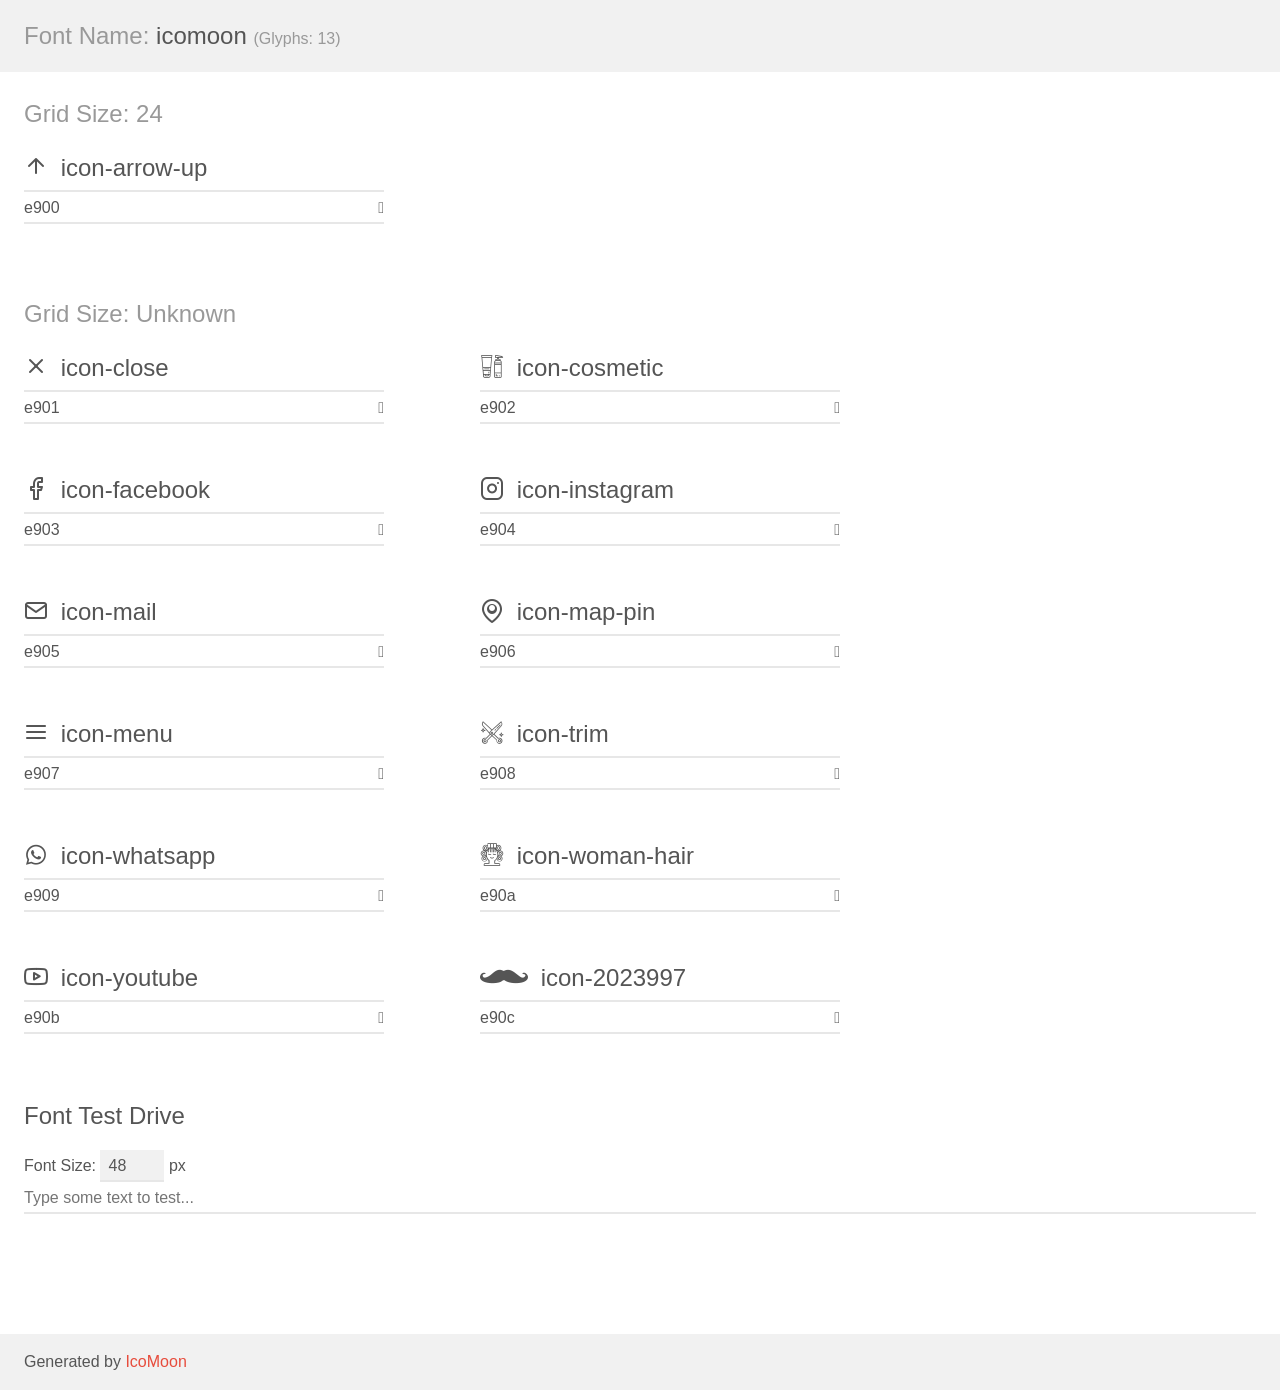
<file: assets/fontes/demo.html>
<!doctype html>
<html>
<head>
    <meta charset="utf-8">
    <title>IcoMoon Demo</title>
    <meta name="description" content="An Icon Font Generated By IcoMoon.io">
    <meta name="viewport" content="width=device-width, initial-scale=1">
    <link rel="stylesheet" href="demo-files/demo.css">
    <link rel="stylesheet" href="style.css"></head>
<body>
    <div class="bgc1 clearfix">
        <h1 class="mhmm mvm"><span class="fgc1">Font Name:</span> icomoon <small class="fgc1">(Glyphs:&nbsp;13)</small></h1>
    </div>
    <div class="clearfix mhl ptl">
        <h1 class="mvm mtn fgc1">Grid Size: 24</h1>
        <div class="glyph fs1">
            <div class="clearfix bshadow0 pbs">
                <span class="icon-arrow-up"></span>
                <span class="mls"> icon-arrow-up</span>
            </div>
            <fieldset class="fs0 size1of1 clearfix hidden-false">
                <input type="text" readonly value="e900" class="unit size1of2" />
                <input type="text" maxlength="1" readonly value="&#xe900;" class="unitRight size1of2 talign-right" />
            </fieldset>
            <div class="fs0 bshadow0 clearfix hidden-true">
                <span class="unit pvs fgc1">liga: </span>
                <input type="text" readonly value="" class="liga unitRight" />
            </div>
        </div>
    </div>
    <div class="clearfix mhl ptl">
        <h1 class="mvm mtn fgc1">Grid Size: Unknown</h1>
        <div class="glyph fs2">
            <div class="clearfix bshadow0 pbs">
                <span class="icon-close"></span>
                <span class="mls"> icon-close</span>
            </div>
            <fieldset class="fs0 size1of1 clearfix hidden-false">
                <input type="text" readonly value="e901" class="unit size1of2" />
                <input type="text" maxlength="1" readonly value="&#xe901;" class="unitRight size1of2 talign-right" />
            </fieldset>
            <div class="fs0 bshadow0 clearfix hidden-true">
                <span class="unit pvs fgc1">liga: </span>
                <input type="text" readonly value="" class="liga unitRight" />
            </div>
        </div>
        <div class="glyph fs2">
            <div class="clearfix bshadow0 pbs">
                <span class="icon-cosmetic"></span>
                <span class="mls"> icon-cosmetic</span>
            </div>
            <fieldset class="fs0 size1of1 clearfix hidden-false">
                <input type="text" readonly value="e902" class="unit size1of2" />
                <input type="text" maxlength="1" readonly value="&#xe902;" class="unitRight size1of2 talign-right" />
            </fieldset>
            <div class="fs0 bshadow0 clearfix hidden-true">
                <span class="unit pvs fgc1">liga: </span>
                <input type="text" readonly value="" class="liga unitRight" />
            </div>
        </div>
        <div class="glyph fs2">
            <div class="clearfix bshadow0 pbs">
                <span class="icon-facebook"></span>
                <span class="mls"> icon-facebook</span>
            </div>
            <fieldset class="fs0 size1of1 clearfix hidden-false">
                <input type="text" readonly value="e903" class="unit size1of2" />
                <input type="text" maxlength="1" readonly value="&#xe903;" class="unitRight size1of2 talign-right" />
            </fieldset>
            <div class="fs0 bshadow0 clearfix hidden-true">
                <span class="unit pvs fgc1">liga: </span>
                <input type="text" readonly value="" class="liga unitRight" />
            </div>
        </div>
        <div class="glyph fs2">
            <div class="clearfix bshadow0 pbs">
                <span class="icon-instagram"></span>
                <span class="mls"> icon-instagram</span>
            </div>
            <fieldset class="fs0 size1of1 clearfix hidden-false">
                <input type="text" readonly value="e904" class="unit size1of2" />
                <input type="text" maxlength="1" readonly value="&#xe904;" class="unitRight size1of2 talign-right" />
            </fieldset>
            <div class="fs0 bshadow0 clearfix hidden-true">
                <span class="unit pvs fgc1">liga: </span>
                <input type="text" readonly value="" class="liga unitRight" />
            </div>
        </div>
        <div class="glyph fs2">
            <div class="clearfix bshadow0 pbs">
                <span class="icon-mail"></span>
                <span class="mls"> icon-mail</span>
            </div>
            <fieldset class="fs0 size1of1 clearfix hidden-false">
                <input type="text" readonly value="e905" class="unit size1of2" />
                <input type="text" maxlength="1" readonly value="&#xe905;" class="unitRight size1of2 talign-right" />
            </fieldset>
            <div class="fs0 bshadow0 clearfix hidden-true">
                <span class="unit pvs fgc1">liga: </span>
                <input type="text" readonly value="" class="liga unitRight" />
            </div>
        </div>
        <div class="glyph fs2">
            <div class="clearfix bshadow0 pbs">
                <span class="icon-map-pin"></span>
                <span class="mls"> icon-map-pin</span>
            </div>
            <fieldset class="fs0 size1of1 clearfix hidden-false">
                <input type="text" readonly value="e906" class="unit size1of2" />
                <input type="text" maxlength="1" readonly value="&#xe906;" class="unitRight size1of2 talign-right" />
            </fieldset>
            <div class="fs0 bshadow0 clearfix hidden-true">
                <span class="unit pvs fgc1">liga: </span>
                <input type="text" readonly value="" class="liga unitRight" />
            </div>
        </div>
        <div class="glyph fs2">
            <div class="clearfix bshadow0 pbs">
                <span class="icon-menu"></span>
                <span class="mls"> icon-menu</span>
            </div>
            <fieldset class="fs0 size1of1 clearfix hidden-false">
                <input type="text" readonly value="e907" class="unit size1of2" />
                <input type="text" maxlength="1" readonly value="&#xe907;" class="unitRight size1of2 talign-right" />
            </fieldset>
            <div class="fs0 bshadow0 clearfix hidden-true">
                <span class="unit pvs fgc1">liga: </span>
                <input type="text" readonly value="" class="liga unitRight" />
            </div>
        </div>
        <div class="glyph fs2">
            <div class="clearfix bshadow0 pbs">
                <span class="icon-trim"></span>
                <span class="mls"> icon-trim</span>
            </div>
            <fieldset class="fs0 size1of1 clearfix hidden-false">
                <input type="text" readonly value="e908" class="unit size1of2" />
                <input type="text" maxlength="1" readonly value="&#xe908;" class="unitRight size1of2 talign-right" />
            </fieldset>
            <div class="fs0 bshadow0 clearfix hidden-true">
                <span class="unit pvs fgc1">liga: </span>
                <input type="text" readonly value="" class="liga unitRight" />
            </div>
        </div>
        <div class="glyph fs2">
            <div class="clearfix bshadow0 pbs">
                <span class="icon-whatsapp"></span>
                <span class="mls"> icon-whatsapp</span>
            </div>
            <fieldset class="fs0 size1of1 clearfix hidden-false">
                <input type="text" readonly value="e909" class="unit size1of2" />
                <input type="text" maxlength="1" readonly value="&#xe909;" class="unitRight size1of2 talign-right" />
            </fieldset>
            <div class="fs0 bshadow0 clearfix hidden-true">
                <span class="unit pvs fgc1">liga: </span>
                <input type="text" readonly value="" class="liga unitRight" />
            </div>
        </div>
        <div class="glyph fs2">
            <div class="clearfix bshadow0 pbs">
                <span class="icon-woman-hair"></span>
                <span class="mls"> icon-woman-hair</span>
            </div>
            <fieldset class="fs0 size1of1 clearfix hidden-false">
                <input type="text" readonly value="e90a" class="unit size1of2" />
                <input type="text" maxlength="1" readonly value="&#xe90a;" class="unitRight size1of2 talign-right" />
            </fieldset>
            <div class="fs0 bshadow0 clearfix hidden-true">
                <span class="unit pvs fgc1">liga: </span>
                <input type="text" readonly value="" class="liga unitRight" />
            </div>
        </div>
        <div class="glyph fs2">
            <div class="clearfix bshadow0 pbs">
                <span class="icon-youtube"></span>
                <span class="mls"> icon-youtube</span>
            </div>
            <fieldset class="fs0 size1of1 clearfix hidden-false">
                <input type="text" readonly value="e90b" class="unit size1of2" />
                <input type="text" maxlength="1" readonly value="&#xe90b;" class="unitRight size1of2 talign-right" />
            </fieldset>
            <div class="fs0 bshadow0 clearfix hidden-true">
                <span class="unit pvs fgc1">liga: </span>
                <input type="text" readonly value="" class="liga unitRight" />
            </div>
        </div>
        <div class="glyph fs2">
            <div class="clearfix bshadow0 pbs">
                <span class="icon-2023997"></span>
                <span class="mls"> icon-2023997</span>
            </div>
            <fieldset class="fs0 size1of1 clearfix hidden-false">
                <input type="text" readonly value="e90c" class="unit size1of2" />
                <input type="text" maxlength="1" readonly value="&#xe90c;" class="unitRight size1of2 talign-right" />
            </fieldset>
            <div class="fs0 bshadow0 clearfix hidden-true">
                <span class="unit pvs fgc1">liga: </span>
                <input type="text" readonly value="" class="liga unitRight" />
            </div>
        </div>
    </div>

    <!--[if gt IE 8]><!-->
    <div class="mhl clearfix mbl">
        <h1>Font Test Drive</h1>
        <label>
            Font Size: <input id="fontSize" type="number" class="textbox0 mbm"
            min="8" value="48" />
            px
        </label>
        <input id="testText" type="text" class="phl size1of1 mvl"
        placeholder="Type some text to test..." value=""/>
        <div id="testDrive" class="icon-" style="font-family: icomoon">&nbsp;
        </div>
    </div>
    <!--<![endif]-->
    <div class="bgc1 clearfix">
        <p class="mhl">Generated by <a href="https://icomoon.io/app">IcoMoon</a></p>
    </div>

    <script src="demo-files/demo.js"></script>
</body>
</html>
</file>
<file: assets/fontes/demo-files/demo.css>
body {
  padding: 0;
  margin: 0;
  font-family: sans-serif;
  font-size: 1em;
  line-height: 1.5;
  color: #555;
  background: #fff;
}
h1 {
  font-size: 1.5em;
  font-weight: normal;
}
small {
  font-size: .66666667em;
}
a {
  color: #e74c3c;
  text-decoration: none;
}
a:hover, a:focus {
  box-shadow: 0 1px #e74c3c;
}
.bshadow0, input {
  box-shadow: inset 0 -2px #e7e7e7;
}
input:hover {
  box-shadow: inset 0 -2px #ccc;
}
input, fieldset {
  font-family: sans-serif;
  font-size: 1em;
  margin: 0;
  padding: 0;
  border: 0;
}
input {
  color: inherit;
  line-height: 1.5;
  height: 1.5em;
  padding: .25em 0;
}
input:focus {
  outline: none;
  box-shadow: inset 0 -2px #449fdb;
}
.glyph {
  font-size: 16px;
  width: 15em;
  padding-bottom: 1em;
  margin-right: 4em;
  margin-bottom: 1em;
  float: left;
  overflow: hidden;
}
.liga {
  width: 80%;
  width: calc(100% - 2.5em);
}
.talign-right {
  text-align: right;
}
.talign-center {
  text-align: center;
}
.bgc1 {
  background: #f1f1f1;
}
.fgc1 {
  color: #999;
}
.fgc0 {
  color: #000;
}
p {
  margin-top: 1em;
  margin-bottom: 1em;
}
.mvm {
  margin-top: .75em;
  margin-bottom: .75em;
}
.mtn {
  margin-top: 0;
}
.mtl, .mal {
  margin-top: 1.5em;
}
.mbl, .mal {
  margin-bottom: 1.5em;
}
.mal, .mhl {
  margin-left: 1.5em;
  margin-right: 1.5em;
}
.mhmm {
  margin-left: 1em;
  margin-right: 1em;
}
.mls {
  margin-left: .25em;
}
.ptl {
  padding-top: 1.5em;
}
.pbs, .pvs {
  padding-bottom: .25em;
}
.pvs, .pts {
  padding-top: .25em;
}
.unit {
  float: left;
}
.unitRight {
  float: right;
}
.size1of2 {
  width: 50%;
}
.size1of1 {
  width: 100%;
}
.clearfix:before, .clearfix:after {
  content: " ";
  display: table;
}
.clearfix:after {
  clear: both;
}
.hidden-true {
  display: none;
}
.textbox0 {
  width: 3em;
  background: #f1f1f1;
  padding: .25em .5em;
  line-height: 1.5;
  height: 1.5em;
}
#testDrive {
  display: block;
  padding-top: 24px;
  line-height: 1.5;
}
.fs0 {
  font-size: 16px;
}
.fs1 {
  font-size: 24px;
}
.fs2 {
  font-size: 24px;
}
</file>
<file: assets/fontes/style.css>
@font-face {
  font-family: 'icomoon';
  src:  url('fonts/icomoon.eot?ymuzb8');
  src:  url('fonts/icomoon.eot?ymuzb8#iefix') format('embedded-opentype'),
    url('fonts/icomoon.ttf?ymuzb8') format('truetype'),
    url('fonts/icomoon.woff?ymuzb8') format('woff'),
    url('fonts/icomoon.svg?ymuzb8#icomoon') format('svg');
  font-weight: normal;
  font-style: normal;
  font-display: block;
}

[class^="icon-"], [class*=" icon-"] {
  /* use !important to prevent issues with browser extensions that change fonts */
  font-family: 'icomoon' !important;
  speak: never;
  font-style: normal;
  font-weight: normal;
  font-variant: normal;
  text-transform: none;
  line-height: 1;

  /* Better Font Rendering =========== */
  -webkit-font-smoothing: antialiased;
  -moz-osx-font-smoothing: grayscale;
}

.icon-arrow-up:before {
  content: "\e900";
}
.icon-close:before {
  content: "\e901";
}
.icon-cosmetic:before {
  content: "\e902";
}
.icon-facebook:before {
  content: "\e903";
}
.icon-instagram:before {
  content: "\e904";
}
.icon-mail:before {
  content: "\e905";
}
.icon-map-pin:before {
  content: "\e906";
}
.icon-menu:before {
  content: "\e907";
}
.icon-trim:before {
  content: "\e908";
}
.icon-whatsapp:before {
  content: "\e909";
}
.icon-woman-hair:before {
  content: "\e90a";
}
.icon-youtube:before {
  content: "\e90b";
}
.icon-2023997:before {
  content: "\e90c";
}
</file>
